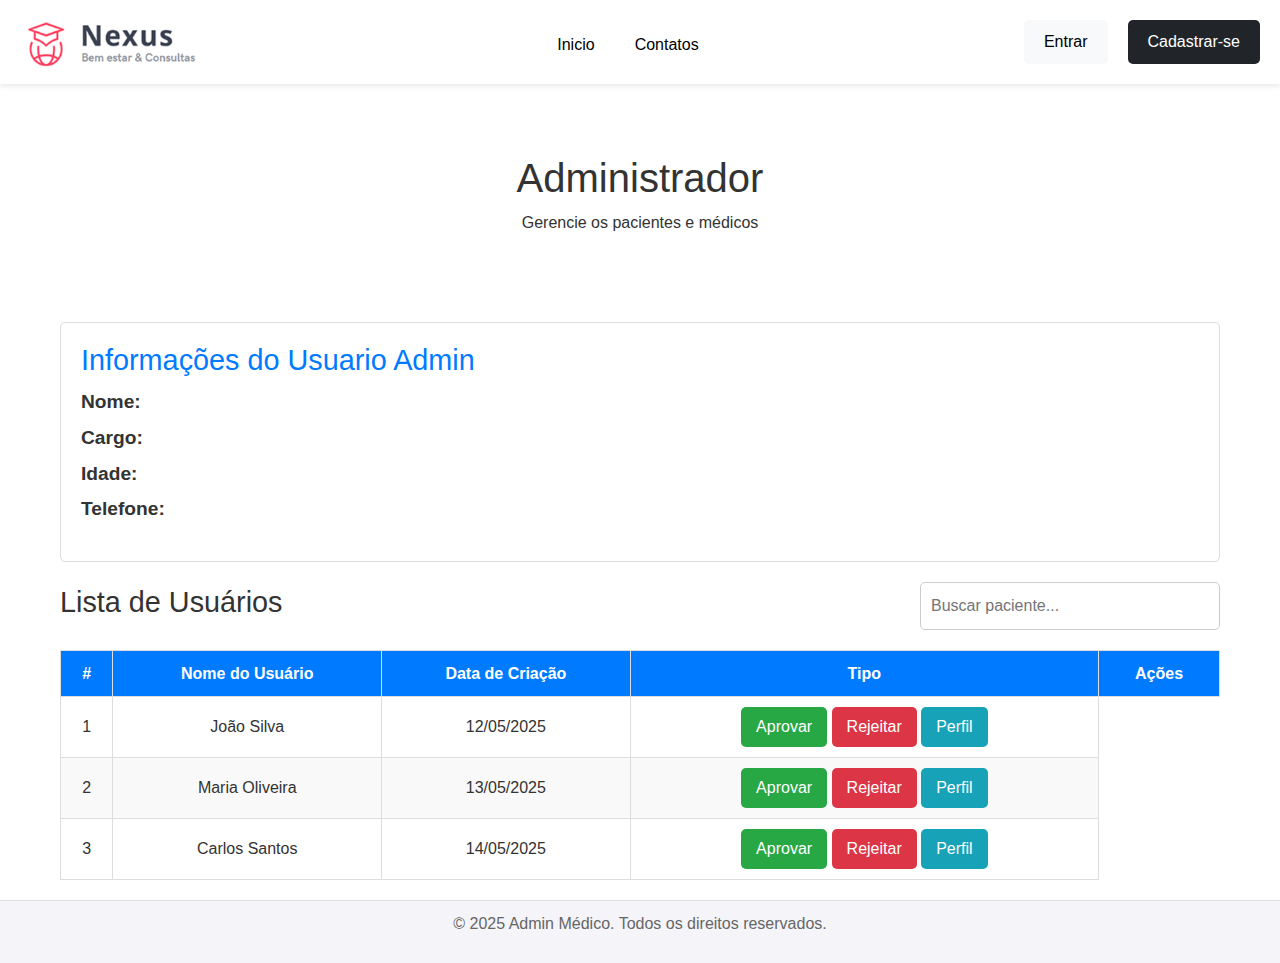
<file: Tela_Administrador/adm.html>
<!DOCTYPE html>
<html lang="en">
  <head>
    <meta charset="UTF-8" />
    <meta name="viewport" content="width=device-width, initial-scale=1.0" />
    <title>Administrador - Gerenciar de usuários</title>
    <link href="https://cdn.jsdelivr.net/npm/bootstrap@5.3.3/dist/css/bootstrap.min.css" rel="stylesheet">
    <link rel="stylesheet" href="adm.css" />
  </head>

  <body>
    <!-- Cabeçalho -->
    <header>
      <nav class="navbar navbar-container">
          <!-- Logo -->
          <a href="../Tela_Principal/index.html"><img src="../assets/logo.png" class="navbar-logo" alt="Logo do site" width="200" height="50"></a>

          <!-- Links de navegação -->
          <ul class="navbar-links">
              <li><a href="../Tela_Principal/index.html">Inicio</a></li>
              <li><a href="#">Contatos</a></li>
          </ul>

          <!-- Botões de login e cadastro -->
          <div class="navbar-actions">
              <a href="../Tela_Cadastro/Login/login.html" class="btn btn-light">Entrar</a>
              <a href="../Tela_Cadastro/cadastrar.html" class="btn btn-dark">Cadastrar-se</a>
          </div>
      </nav>
  </header>

    <!-- Informações do Médico -->

    <!-- Conteúdo principal -->
    <main class="container">
      <section class="hero">
        <h1>Administrador</h1>
        <p>Gerencie os pacientes e médicos<p>
      </section>

      <section class="doctor-info">
        <h2>Informações do Usuario Admin</h2>
        <ul>
          <li><strong>Nome:</strong></li>
          <li><strong>Cargo:</strong></li>
          <li><strong>Idade:</strong></li>
          <li><strong>Telefone:</strong></li>
        </ul>
      </section>
      <div class="search-section">
        <h2>Lista de Usuários</h2>
        <!-- Campo de busca -->
        <input
          type="text"
          class="search-input"
          placeholder="Buscar paciente..."
          id="searchInput"
        />
      </div>

      <!-- Tabela de pacientes -->
      <table class="patient-table">
        <thead>
          <tr>
            <th>#</th>
            <th>Nome do Usuário</th>
            <th>Data de Criação</th>
            <th>Tipo</th>
            <th>Ações</th>
          </tr>
        </thead>
        <tbody>
          <tr>
            <td>1</td>
            <td>João Silva</td>
            <td>12/05/2025</td>
            <td>
              <button
                class="btn approve"
                onclick="showAlert('Aprovado', 'João Silva')"
              >
                Aprovar
              </button>
              <button
                class="btn reject"
                onclick="showAlert('Rejeitado', 'João Silva')"
              >
                Rejeitar
              </button>
              <button
                class="btn info"
                onclick="showAlert('Perfil', 'João Silva')"
              >
                Perfil
              </button>
            </td>
          </tr>
          <tr>
            <td>2</td>
            <td>Maria Oliveira</td>
            <td>13/05/2025</td>
            <td>
              <button
                class="btn approve"
                onclick="showAlert('Aprovado', 'Maria Oliveira')"
              >
                Aprovar
              </button>
              <button
                class="btn reject"
                onclick="showAlert('Rejeitado', 'Maria Oliveira')"
              >
                Rejeitar
              </button>
              <button
                class="btn info"
                onclick="showAlert('Perfil', 'Maria Oliveira')"
              >
                Perfil
              </button>
            </td>
          </tr>
          <tr>
            <td>3</td>
            <td>Carlos Santos</td>
            <td>14/05/2025</td>
            <td>
              <button
                class="btn approve"
                onclick="showAlert('Aprovado', 'Carlos Santos')"
              >
                Aprovar
              </button>
              <button
                class="btn reject"
                onclick="showAlert('Rejeitado', 'Carlos Santos')"
              >
                Rejeitar
              </button>
              <button
                class="btn info"
                onclick="showAlert('Perfil', 'Carlos Santos')"
              >
                Perfil
              </button>
            </td>
          </tr>
        </tbody>
      </table>
    </main>

    <!-- Rodapé -->
    <footer class="footer">
      <p>&copy; 2025 Admin Médico. Todos os direitos reservados.</p>
    </footer>

    <!-- Script para feedback visual -->
    <script>
      function showAlert(action, patientName) {
        alert(`Paciente ${patientName} foi ${action} com sucesso!`);
      }
    </script>
  </body>
</html>
</file>
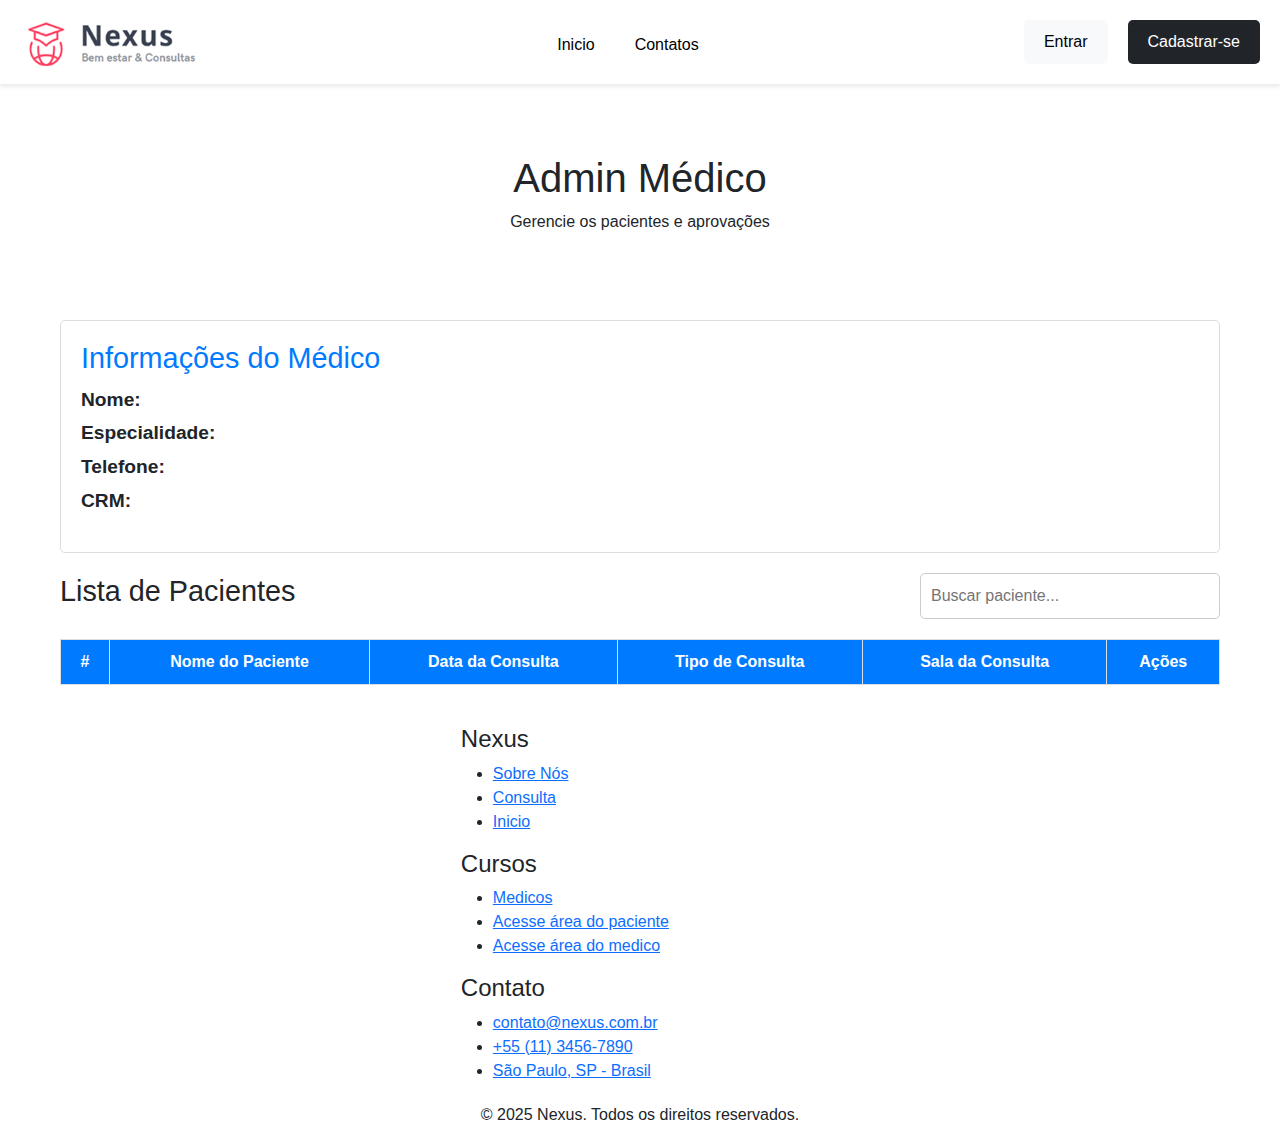
<file: Tela_admMedico/admMedico.html>
<!DOCTYPE html>
<html lang="en">

<head>
  <meta charset="UTF-8" />
  <meta name="viewport" content="width=device-width, initial-scale=1.0" />
  <title>Admin Médico - Gerenciar Pacientes</title>
  <link href="https://cdn.jsdelivr.net/npm/bootstrap@5.3.3/dist/css/bootstrap.min.css" rel="stylesheet">
  <link rel="stylesheet" href="admMedico.css" />
</head>

<body>
  <!-- Cabeçalho -->
  <header>
    <nav class="navbar navbar-container">
      <!-- Logo -->
      <a href="../Tela_Principal/index.html"><img src="../assets/logo.png" class="navbar-logo" alt="Logo do site"
          width="200" height="50"></a>

      <!-- Links de navegação -->
      <ul class="navbar-links">
        <li><a href="../Tela_Principal/index.html">Inicio</a></li>
        <li><a href="#">Contatos</a></li>
      </ul>

      <!-- Botões de login e cadastro -->
      <div class="navbar-actions">
        <a href="../Tela_Cadastro/Login/login.html" id="btnLogin" class="btn btn-light">Entrar</a>
        <a href="../Tela_Cadastro/cadastrar.html" id="btnRegister" class="btn btn-dark">Cadastrar-se</a>
      </div>
    </nav>
  </header>

  <!-- Informações do Médico -->

  <!-- Conteúdo principal -->
  <main class="container">
    <section class="hero">
      <h1>Admin Médico</h1>
      <p>Gerencie os pacientes e aprovações</p>
    </section>

    <section class="doctor-info">
      <h2>Informações do Médico</h2>
      <ul>
        <li><strong>Nome:</strong> <span id="doctor-name"></span></li>
        <li><strong>Especialidade:</strong> <span id="doctor-specialty"></span></li>
        <li><strong>Telefone:</strong> <span id="doctor-phone"></span></li>
        <li><strong>CRM:</strong> <span id="doctor-crm"></span></li>
      </ul>
    </section>
    <div class="search-section">
      <h2>Lista de Pacientes</h2>
      <!-- Campo de busca -->
      <input type="text" class="search-input" placeholder="Buscar paciente..." id="searchInput" />
    </div>

    <!-- Tabela de pacientes -->
    <table class="patient-table">
      <thead>
        <tr>
          <th>#</th>
          <th>Nome do Paciente</th>
          <th>Data da Consulta</th>
          <th>Tipo de Consulta</th>
          <th>Sala da Consulta</th>
          <th>Ações</th>
        </tr>
      </thead>
      <tbody id="patientTableBody">
        
      </tbody>
    </table>
  </main>

  <!-- Rodapé -->
  <footer>
    <div class="container">
      <div class="footer-content">
        <div class="footer-column">
          <h4>Nexus</h4>
          <ul>
            <li><a href="../Tela_Sobre/sobre.html">Sobre Nós</a></li>
            <li><a href="#" id="contatos">Consulta</a></li>
            <li><a href="#">Inicio</a></li>
          </ul>
        </div>
        <div class="footer-column">
          <h4>Cursos</h4>
          <ul>

            <li><a href="#">Medicos</a></li>
            <li><a href="#">Acesse área do paciente</a></li>
            <li><a href="#">Acesse área do medico</a></li>
          </ul>
        </div>

        <div class="footer-column">
          <h4>Contato</h4>
          <ul>
            <li><a href="#">contato@nexus.com.br</a></li>
            <li><a href="#">+55 (11) 3456-7890</a></li>
            <li><a href="#">São Paulo, SP - Brasil</a></li>
          </ul>
        </div>
      </div>

      <div class="copyright">
        <div class="container">

          <p>&copy; 2025 Nexus. Todos os direitos reservados.</p>
        </div>

      </div>
  </footer>

  <!-- Script para feedback visual -->
  <script src="./admMedico.js"></script>
</body>

</html>
</file>
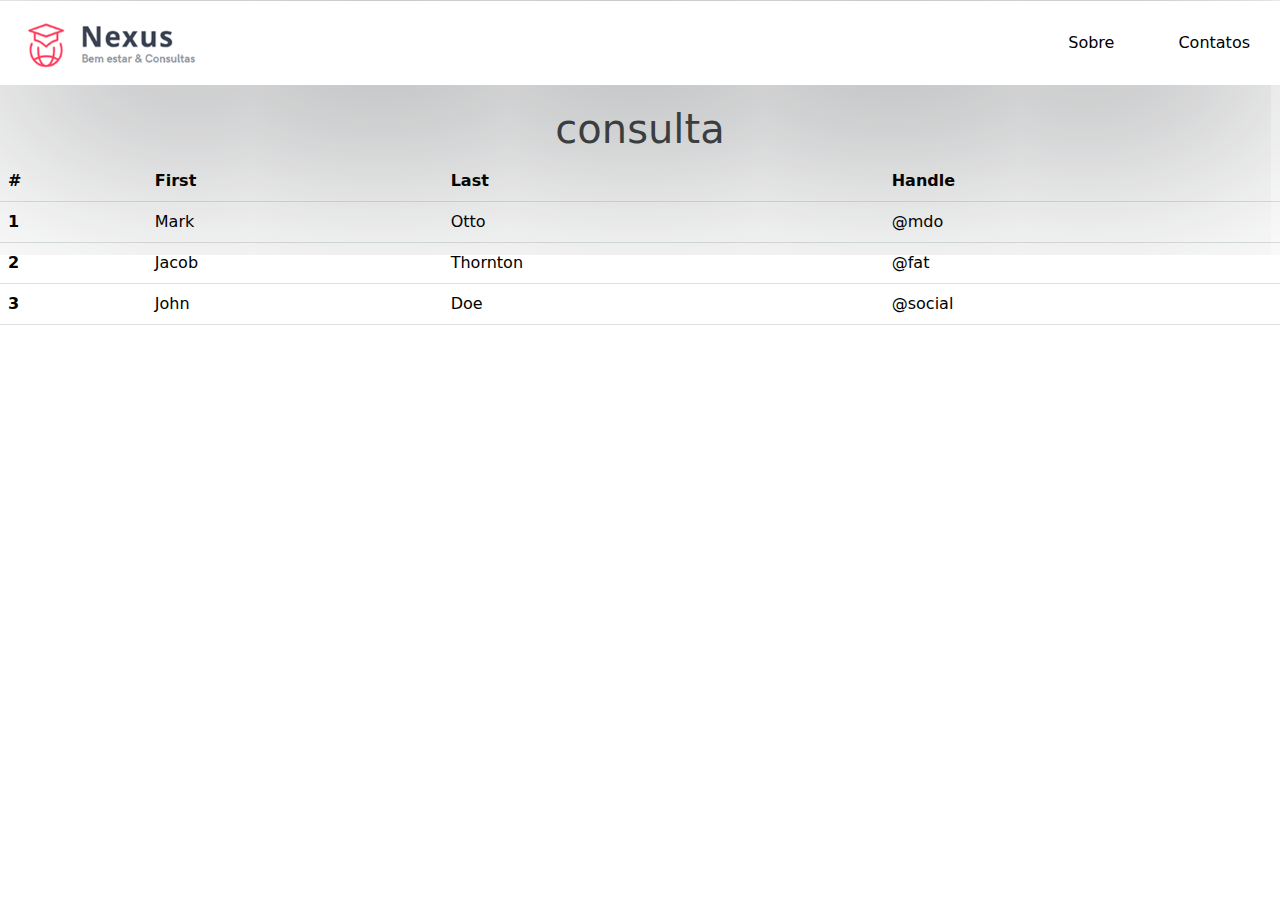
<file: Tela_ConsultaMedica/consulta.html>
<!DOCTYPE html>
<html lang="en">

<head>
    <meta charset="UTF-8">
    <meta name="viewport" content="width=device-width, initial-scale=1.0">
    <link href="https://cdn.jsdelivr.net/npm/bootstrap@5.3.3/dist/css/bootstrap.min.css" rel="stylesheet" />
    <link rel="stylesheet" href="consulta.css" />
    <title>Nexus | Consulta Médica</title>
</head>

<body>
    <header>
        <nav class="navbar nav">
            <img src="../assets/logo.png" class="imgNav" alt="Bootstrap" width="200" height="50" />

            
            <div class="buttonsLoginSignUp">
                <ul>
                    <li><a href="#">Sobre</a></li>
                    <li><a href="#">Contatos</a></li>
                </ul>
            </div>
        </nav>
    </header>

    <h1>consulta</h1>
    <table class="table">
        <thead>
          <tr>
            <th scope="col">#</th>
            <th scope="col">First</th>
            <th scope="col">Last</th>
            <th scope="col">Handle</th>
          </tr>
        </thead>
        <tbody>
          <tr>
            <th scope="row">1</th>
            <td>Mark</td>
            <td>Otto</td>
            <td>@mdo</td>
          </tr>
          <tr>
            <th scope="row">2</th>
            <td>Jacob</td>
            <td>Thornton</td>
            <td>@fat</td>
          </tr>
          <tr>
            <th scope="row">3</th>
            <td>John</td>
            <td>Doe</td>
            <td>@social</td>
          </tr>
        </tbody>
      </table>

    <footer></footer>
</body>

</html>
</file>
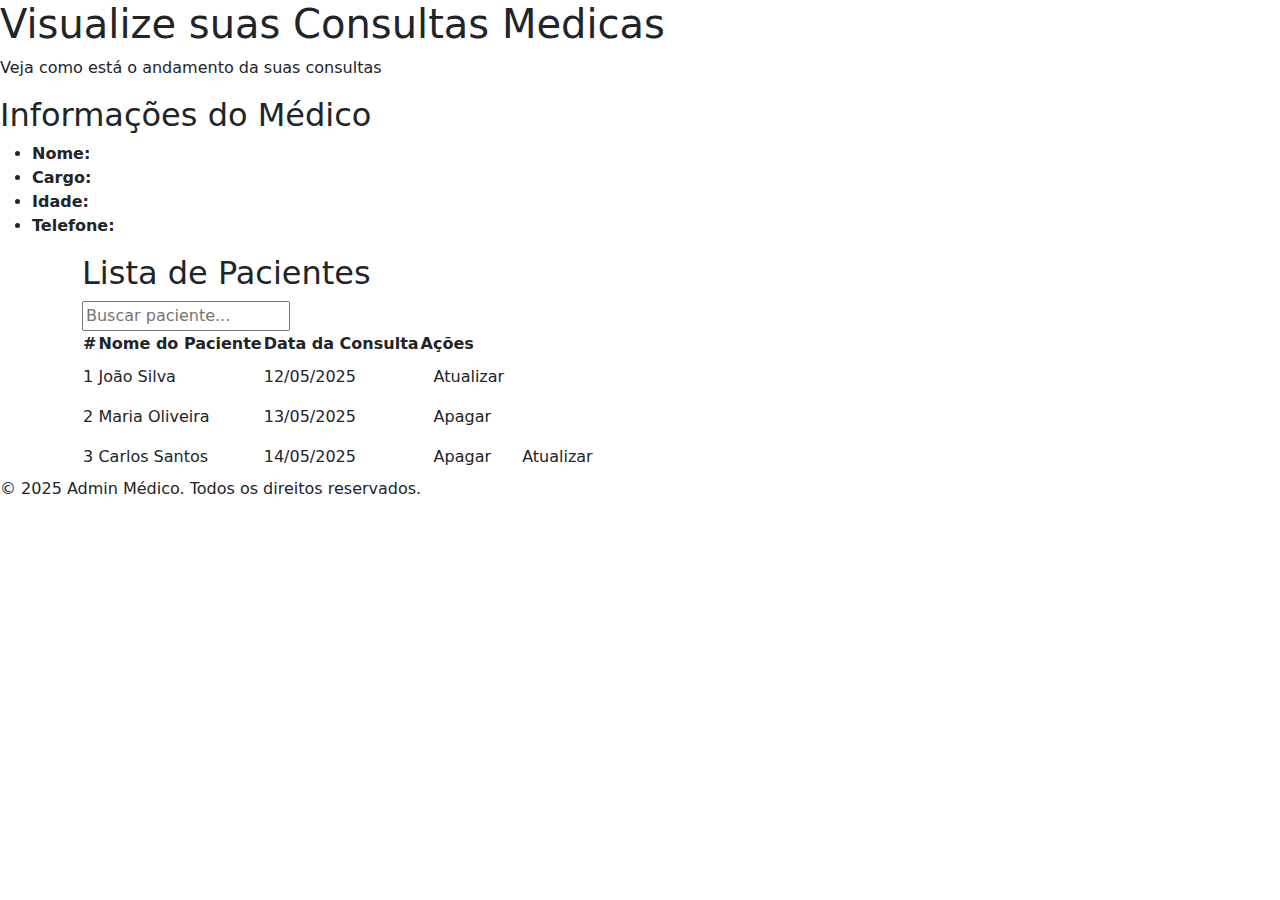
<file: Tela_VisualizarConsulta/visualizar-consulta.html>
<!DOCTYPE html>
<html lang="en">

<head>
    <meta charset="UTF-8">
    <meta name="viewport" content="width=device-width, initial-scale=1.0">
    <title>Nexus | Administrador - Gerenciar Pacientes</title>
    <link href="https://cdn.jsdelivr.net/npm/bootstrap@5.3.3/dist/css/bootstrap.min.css" rel="stylesheet">
    <link rel="stylesheet" href="visualizar-consulta.html">
</head>

<body>
    <!-- Cabeçalho -->
    <header class="header">
        <h1>Visualize suas Consultas Medicas</h1>
        <p>Veja como está o andamento da suas consultas</p>
    </header>

    <!-- Informações do Médico -->
    <section class="doctor-info">
        <h2>Informações do Médico</h2>
        <ul>
            <li><strong>Nome:</strong> </li>
            <li><strong>Cargo:</strong> </li>
            <li><strong>Idade:</strong> </li>
            <li><strong>Telefone:</strong></li>
        </ul>
    </section>

    <!-- Conteúdo principal -->
    <main class="container">
        <div class="search-section">
            <h2>Lista de Pacientes</h2>
            <!-- Campo de busca -->
            <input type="text" class="search-input" placeholder="Buscar paciente..." id="searchInput">
        </div>

        <!-- Tabela de pacientes -->
        <table class="patient-table">
            <thead>
                <tr>
                    <th>#</th>
                    <th>Nome do Paciente</th>
                    <th>Data da Consulta</th>
                    <th>Ações</th>
                </tr>
            </thead>
            <tbody>
                <tr>
                    <td>1</td>
                    <td>João Silva</td>
                    <td>12/05/2025</td>
                    <td>
                        <button class="btn info" onclick="showAlert('Atualizado perfil', 'João Silva')">Atualizar</button>
                    </td>
                </tr>
                <tr>
                    <td>2</td>
                    <td>Maria Oliveira</td>
                    <td>13/05/2025</td>
                    <td>
                        <button class="btn reject" onclick="showAlert('Apagado', 'Maria Oliveira')">Apagar</button>
                    </td>
                </tr>
                <tr>
                    <td>3</td>
                    <td>Carlos Santos</td>
                    <td>14/05/2025</td>
                    <td>
                        <button class="btn accept" onclick="showAlert('Apagado', 'Carlos Santos')">Apagar</button>
                        <button class="btn info" onclick="showAlert('Atualizado perfil', 'Carlos Santos')">Atualizar</button>
                    </td>
                </tr>
            </tbody>
        </table>
    </main>

    <!-- Rodapé -->
    <footer class="footer">
        <p>&copy; 2025 Admin Médico. Todos os direitos reservados.</p>
    </footer>

    <!-- Script para feedback visual -->
    <script>
        function showAlert(action, patientName) {
            alert(`Paciente ${patientName} foi ${action} com sucesso!`);
        }
    </script>
</body>

</html>
</file>
<file: Tela_ConsultaMedica/consulta.css>
* {
    margin: 0;
    padding: 0;
    box-sizing: border-box;
  }
  
  html,
  body {
    height: 100%;
    width: 100%;
  }
  
  h1 {
    color: rgba(5, 8, 8, 0.778);
    margin-top: 20px;
    text-align: center;
    font-size: 2.5rem;
  }
  
  a {
    text-decoration: none;
    color: #000;
  }
  
  a:hover {
    color: rgb(37, 56, 149);
  }
  
  header {
    margin-top: 1px;
  }
  
  /* Cabeçalho  */
  .nav {
    padding: 15px 10px;
    display: flex;
    justify-content: space-between;
    align-items: center;
    background-color: rgb(255, 255, 255);
    box-shadow: 1px 1px 1000px;
  }
  
  .imgNav {
    margin-top: 4px;
  }
  
  ul {
    display: flex;
    gap: 1.5rem;
    align-items: center;
    justify-content: center;
    padding: 0;
    margin: 0;
    list-style: none;
  }
  
  li {
    margin: 0 20px;
    cursor: pointer;
  }
  
  .buttonsLoginSignUp {
    display: flex;
  }
  
  .buttonsLoginSignUp > button {
    margin: 10px;
  }
  
  .buttonsLoginSignUp > a {
    font-size: 25px;
    margin: 10px;
    padding-right: 100px;
    color: #000;
    font-weight: bold;
    text-decoration: none;
  }
  
  .buttonsLoginSignUp > a:hover {
    transition-duration: 0.5s;
    color: rgb(37, 56, 149);
  }
  
  /* Main */
  .registerText {
    display: flex;
    flex-flow: column nowrap;
    justify-items: center;
    align-items: center;
    margin-top: 10vh;
  
    /* position: sta;
      left: 20%;
      bottom: 45%; */
    font-weight: bolder;
    font-size: 30px;
  }
  
  .registerText h1 {
    max-width: 25rem;
    text-align: left;
  }
  
  .doutorzinho {
    display: inline-flex;
    position: relative;
    flex-direction: row;
    justify-content: end;
    align-items: end;
    width: 400px;
  }
  
  .buttonDoctor {
    display: flex;
    justify-content: center;
  }
  
  .buttonDoctor > button {
    margin: 10px;
  }
  

  .doctor-info {
    background-color: #fff;
    border: 1px solid #ddd;
    border-radius: 5px;
    padding: 20px;
    margin: 20px auto;
    width: 89%;
}

.doctor-info h2 {
    font-size: 1.8rem;
    margin-bottom: 10px;
    color: #007bff;
}

.doctor-info ul {
    list-style: none;
    padding: 0;
}

.doctor-info li {
    font-size: 1.2rem;
    margin-bottom: 5px;
}

/* Conteúdo principal */
.container {
    max-width: 1200px;
    margin: 20px auto;
    padding: 0 20px;
}

/* Seção de busca */
.search-section {
    display: flex;
    justify-content: space-between;
    align-items: center;
    margin-bottom: 20px;
}

.search-section h2 {
    font-size: 1.8rem;
}

.search-input {
    padding: 10px;
    font-size: 1rem;
    border: 1px solid #ccc;
    border-radius: 5px;
    width: 300px;
}

/* Tabela */
.patient-table {
    width: 100%;
    border-collapse: collapse;
    margin-top: 20px;
}

.patient-table th,
.patient-table td {
    border: 1px solid #ddd;
    padding: 10px;
    text-align: center;
}

.patient-table th {
    background-color: #007bff;
    color: white;
    font-weight: bold;
}

.patient-table tr:nth-child(even) {
    background-color: #f9f9f9;
}

.patient-table tr:hover {
    background-color: #f1f1f1;
}

/* Botões */
.btn {
    padding: 8px 15px;
    font-size: 1rem;
    border: none;
    border-radius: 5px;
    cursor: pointer;
}

.btn.approve {
    background-color: #28a745;
    color: white;
}

.btn.approve:hover {
    background-color: #218838;
}

.btn.reject {
    background-color: #dc3545;
    color: white;
}

.btn.reject:hover {
    background-color: #c82333;
}

.btn.info {
    background-color: #17a2b8;
    color: white;
}

/* .btn.info:hover {
     */
</file>
<file: Tela_Administrador/adm.css>
/* Reset básico */
* {
    margin: 0;
    padding: 0;
    box-sizing: border-box;
}

body {
    font-family: Arial, sans-serif;
    background-color: #ffffff;
    color: #333;
    line-height: 1.6;
    margin: 0;
}

/* Cabeçalho */

header {
    width: 100%;
  }
  
  .navbar-container {
      padding: 15px 10px;
      display: flex;
      justify-content: space-between;
      align-items: center;
      box-shadow: 0px 2px 5px rgba(0, 0, 0, 0.1);
  }
  
  .navbar-logo {
    margin-top: 4px;
  }
  
  .navbar-links {
    margin: 1px;
    display: flex;
    align-items: center;
    justify-content: center;
    list-style: none;
  }
  
  .navbar-links li {
    font-size: 1.5rem;
    margin: 0 20px;
    cursor: pointer;
  }
  
  .navbar-links a {
    text-decoration: none;
    color: #000;
    font-size: 1rem;
  }
  
  .navbar-links a:hover {
    color: rgb(195, 199, 219);
    transition: color 0.3s ease;
  }
  
  .navbar-actions {
    display: flex;
  }
  
  .navbar-actions .btn {
    margin: 0 10px;
    padding: 10px 20px;
    font-size: 1rem;
  }

/* .header {
    background-color: #000000;
    color: white;
    text-align: center;
    padding: 20px 0;
}

.header h1 {
    font-size: 2.5rem;
    margin-bottom: 10px;
}

.header p {
    font-size: 1.2rem;
} */



/* Informações do Médico */
.doctor-info {
    background-color: #fff;
    border: 1px solid #ddd;
    border-radius: 5px;
    padding: 20px;
    margin: 20px auto;
    width: 100%;
}

.doctor-info h2 {
    font-size: 1.8rem;
    margin-bottom: 10px;
    color: #007bff;
}

.doctor-info ul {
    list-style: none;
    padding: 0;
}

.doctor-info li {
    font-size: 1.2rem;
    margin-bottom: 5px;
}

/* Conteúdo principal */
.container {
    max-width: 1200px;
    margin: 20px auto;
    padding: 0 20px;
}


.hero{
    text-align: center;
    padding: 50px 0;
}

/* Seção de busca */
.search-section {
    display: flex;
    justify-content: space-between;
    align-items: center;
    margin-bottom: 20px;
}

.search-section h2 {
    font-size: 1.8rem;
}

.search-input {
    padding: 10px;
    font-size: 1rem;
    border: 1px solid #ccc;
    border-radius: 5px;
    width: 300px;
}

/* Tabela */
.patient-table {
    width: 100%;
    border-collapse: collapse;
    margin-top: 20px;
}

.patient-table th,
.patient-table td {
    border: 1px solid #ddd;
    padding: 10px;
    text-align: center;
}

.patient-table th {
    background-color: #007bff;
    color: white;
    font-weight: bold;
}

.patient-table tr:nth-child(even) {
    background-color: #f9f9f9;
}

.patient-table tr:hover {
    background-color: #f1f1f1;
}

/* Botões */
.btn {
    padding: 8px 15px;
    font-size: 1rem;
    border: none;
    border-radius: 5px;
    cursor: pointer;
}

.btn.approve {
    background-color: #28a745;
    color: white;
}

.btn.approve:hover {
    background-color: #218838;
}

.btn.reject {
    background-color: #dc3545;
    color: white;
}

.btn.reject:hover {
    background-color: #c82333;
}

.btn.info {
    background-color: #17a2b8;
    color: white;
}

.btn.info:hover {
    background-color: #138496;
}

/* Rodapé */
.footer {
    background-color: #f4f4f9;
    text-align: center;
    padding: 10px 0;
    margin-top: 20px;
    border-top: 1px solid #ddd;
}

.footer p {
    font-size: 1rem;
    color: #666;
}
</file>
<file: Tela_admMedico/admMedico.css>
/* Reset básico */
* {
  margin: 0;
  padding: 0;
  box-sizing: border-box;
}

body {
    display: flex;
    flex-direction: column;
    justify-content: center;
    align-items: center;
    font-family: Arial, sans-serif;
}

/* Cabeçalho */
/* .header {
    background-color: #007bff;
    color: white;
    text-align: center;
    padding: 20px 0;
}

.header h1 {
    font-size: 2.5rem;
    margin-bottom: 10px;
}

.header p {
    font-size: 1.2rem;
} */

header {
  width: 100%;
}

.navbar-container {
    padding: 15px 10px;
    display: flex;
    justify-content: space-between;
    align-items: center;
    box-shadow: 0px 2px 5px rgba(0, 0, 0, 0.1);
}

.navbar-logo {
  margin-top: 4px;
}

.navbar-links {
  margin: 1px;
  display: flex;
  align-items: center;
  justify-content: center;
  list-style: none;
}

.navbar-links li {
  font-size: 1.5rem;
  margin: 0 20px;
  cursor: pointer;
}

.navbar-links a {
  text-decoration: none;
  color: #000;
  font-size: 1rem;
}

.navbar-links a:hover {
  color: rgb(195, 199, 219);
  transition: color 0.3s ease;
}

.navbar-actions {
  display: flex;
}

.navbar-actions .btn {
  margin: 0 10px;
  padding: 10px 20px;
  font-size: 1rem;
}



/* Seção hero */
.hero{
    text-align: center;
    padding: 50px 0;
}

/* Informações do Médico */
.doctor-info {
  background-color: #fff;
  border: 1px solid #ddd;
  border-radius: 5px;
  padding: 20px;
  margin: 20px auto;
  width: 100%;
}

.doctor-info h2 {
  font-size: 1.8rem;
  margin-bottom: 10px;
  color: #007bff;
}

.doctor-info ul {
  list-style: none;
  padding: 0;
}

.doctor-info li {
  font-size: 1.2rem;
  margin-bottom: 5px;
}

/* Conteúdo principal */
.container {
  max-width: 1200px;
  margin: 20px auto;
  padding: 0 20px;
}

/* Seção de busca */
.search-section {
  display: flex;
  justify-content: space-between;
  align-items: center;
  margin-bottom: 20px;
}

.search-section h2 {
  font-size: 1.8rem;
}

.search-input {
  padding: 10px;
  font-size: 1rem;
  border: 1px solid #ccc;
  border-radius: 5px;
  width: 300px;
}

/* Tabela */
.patient-table {
  width: 100%;
  border-collapse: collapse;
  margin-top: 20px;
}

.patient-table th,
.patient-table td {
  border: 1px solid #ddd;
  padding: 10px;
  text-align: center;
}

.patient-table th {
  background-color: #007bff;
  color: white;
  font-weight: bold;
}

.patient-table tr:nth-child(even) {
  background-color: #f9f9f9;
}

.patient-table tr:hover {
  background-color: #f1f1f1;
}

/* Botões */
.btn {
  padding: 8px 15px;
  font-size: 1rem;
  border: none;
  border-radius: 5px;
  cursor: pointer;
}

.btn.approve {
  background-color: #28a745;
  color: white;
}

.btn.approve:hover {
  background-color: #218838;
}

.btn.reject {
  background-color: #dc3545;
  color: white;
}

.btn.reject:hover {
  background-color: #c82333;
}

.btn.info {
  background-color: #17a2b8;
  color: white;
}

.btn.info:hover {
  background-color: #138496;
}

/* Rodapé */
.footer {
  text-align: center;
  padding: 10px 0;
  margin-top: 20px;
  border-top: 1px solid #ddd;
}
</file>
